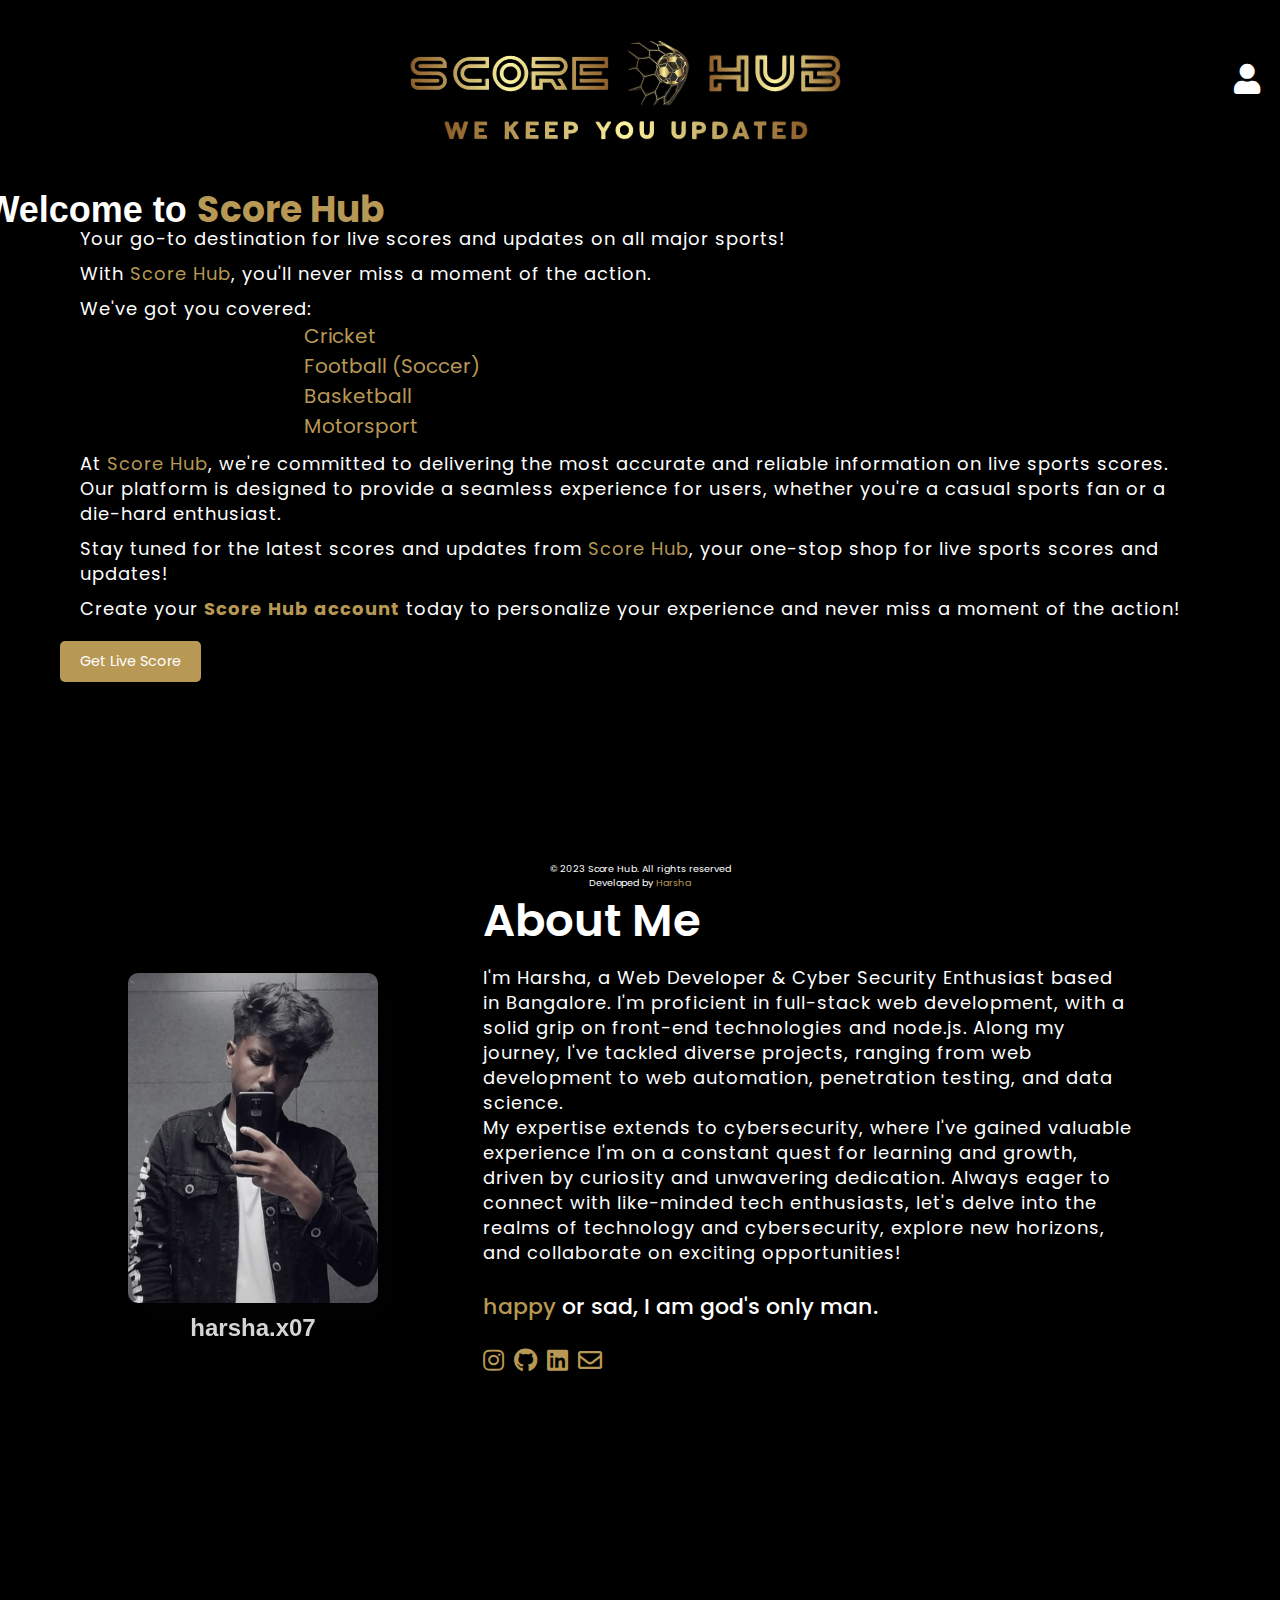
<file: index.html>
<!DOCTYPE html>
<html>
<head>
	<title>Score Hub</title>
	<meta charset="UTF-8">
	<meta name="viewport" content="width=device-width, initial-scale=1.0">
	<link rel="stylesheet" type="text/css" href="css/index.css">
	<link rel="stylesheet" href="css/aboutme.css">
	<link rel="stylesheet" href="https://cdnjs.cloudflare.com/ajax/libs/font-awesome/5.15.3/css/all.min.css" />
</head>
<body>
	<div class="border"></div>
	<header>
		<nav>
			<a href="index.html" class="logo"><img src="img/final.png" alt="Logo"></a>
			<div class="profile">
				<a href="html/login.html">
					<i id="human" class="fas fa-user"></i>
				</a>
			</div>
		</nav>
	</header>
	<main>
		<section class="intro">
			<div class="cont">
				<br>
				<h1>Welcome to <span class="accent-color">Score Hub</span></h1>
				<p>Your go-to destination for live scores and updates on all major sports!</p>
				<p>With <span class="accent-color">Score Hub</span>, you'll never miss a moment of the action.</p>
				<p>We've got you covered:</p>
				<ul>
					<li>Cricket</li>
					<li>Football (Soccer)</li>
					<li>Basketball</li>
					<li>Motorsport</li>
				</ul>
				<p>At <span class="accent-color">Score Hub</span>, we're committed to delivering the most accurate and reliable information on live sports scores. Our platform is designed to provide a seamless experience for users, whether you're a casual sports fan or a die-hard enthusiast.</p>
				<p>Stay tuned for the latest scores and updates from <span class="accent-color">Score Hub</span>, your one-stop shop for live sports scores and updates!</p>
				<p>Create your <a href="html/login.html"> <span class="accent-color" style="font-weight: bold;">Score Hub account</span></a> today to personalize your experience and never miss a moment of the action!</p>
			</div>
		<button id="getStarted">Get Live Score</button>
		<!-- <button id="getStarted" style="float: right; margin-left: 10px;">Create Account</button> -->
			<section class="about-us">
				<div class="about">
					<div class="ph">
						<a href="https://in.linkedin.com/in/harshax07" class="photo">
							<div class="image-container">
							  <img src="img/harsha.jpg" alt="Harsha" />
							  <h1>harsha.x07</h1> 
							</div>
							<div class="glow-wrap">
							  <i class="glow"></i>
							</div>
						  </a>
					</div>
				  <div class="text">
					<h2>About Me</h2>
					<p>
						I'm Harsha, a Web Developer & Cyber Security Enthusiast based in Bangalore. I'm proficient in full-stack web development, with a solid grip on front-end technologies and node.js. Along my journey, I've tackled diverse projects, ranging from web development to web automation, penetration testing, and data science. 
					</p>
					<p>My expertise extends to cybersecurity, where I've gained valuable experience I'm on a constant quest for learning and growth, driven by curiosity and unwavering dedication. Always eager to connect with like-minded tech enthusiasts, let's delve into the realms of technology and cybersecurity, explore new horizons, and collaborate on exciting opportunities!</p>
					<br>
					<h5><span>happy </span> or sad, I am god's only man.</h5>
					<div class="social-media">
						<a href="https://www.instagram.com/harsha.x07/" target="_blank">
						  <i class="fab fa-instagram"></i>
						</a>
						<a href="https://github.com/harshax07" target="_blank">
						  <i class="fab fa-github"></i>
						</a>
						<a href="https://in.linkedin.com/in/harshax07" target="_blank">
						  <i class="fab fa-linkedin"></i>
						</a>
						<a href="mailto:harshabasavaraju007@gmail.com">
						  <i class="far fa-envelope"></i>
						</a>
					</div>
				  </div>
				</div>
			</section>
		
		
		</section>
	</main>
	<br>
	<footer>
		<p>&copy; 2023 Score Hub. All rights reserved</p>
		<p>Developed by <a href="https://in.linkedin.com/in/harshax07"><span class="accent-color">Harsha</span></a></p>
	</footer>
	<script>
		const getStartedButton = document.getElementById('getStarted');
		getStartedButton.addEventListener("click", () => {
			window.location.href = "html/option.html";
		});
	</script>
</body>
</html>
</file>
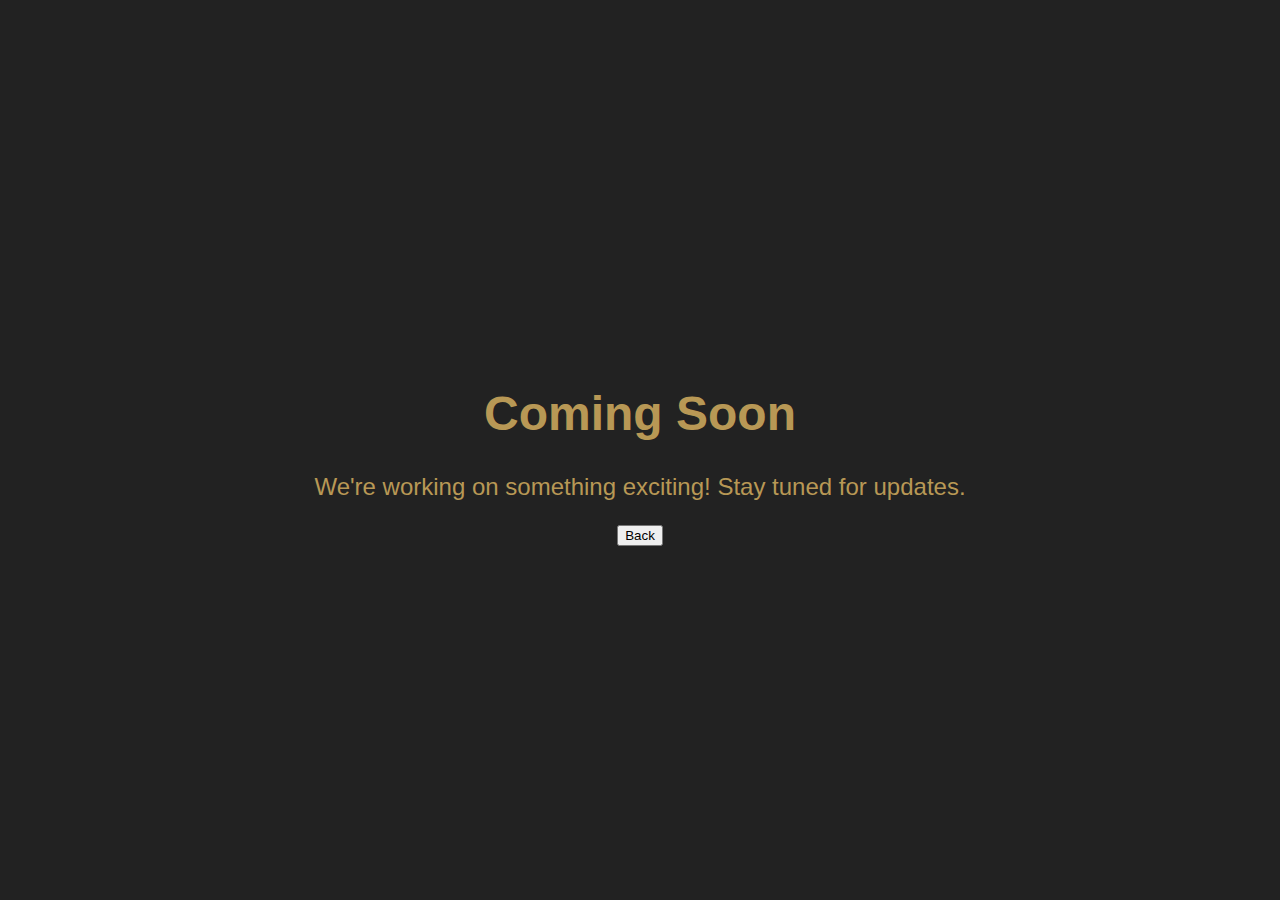
<file: html/comingSoon.html>
<!DOCTYPE html>
<html>
<head>
    <title>ScoreHub</title>
    <link rel="stylesheet" type="text/css" href="../css/comingSoon.css">
</head>
<body>
    <div class="coming-soon-container">
        <h1>Coming Soon</h1>
        <p>We're working on something exciting! Stay tuned for updates.</p>
        <button onclick="window.location.href = 'option.html'"">Back</button>
    </div>
</body>
</html>
</file>
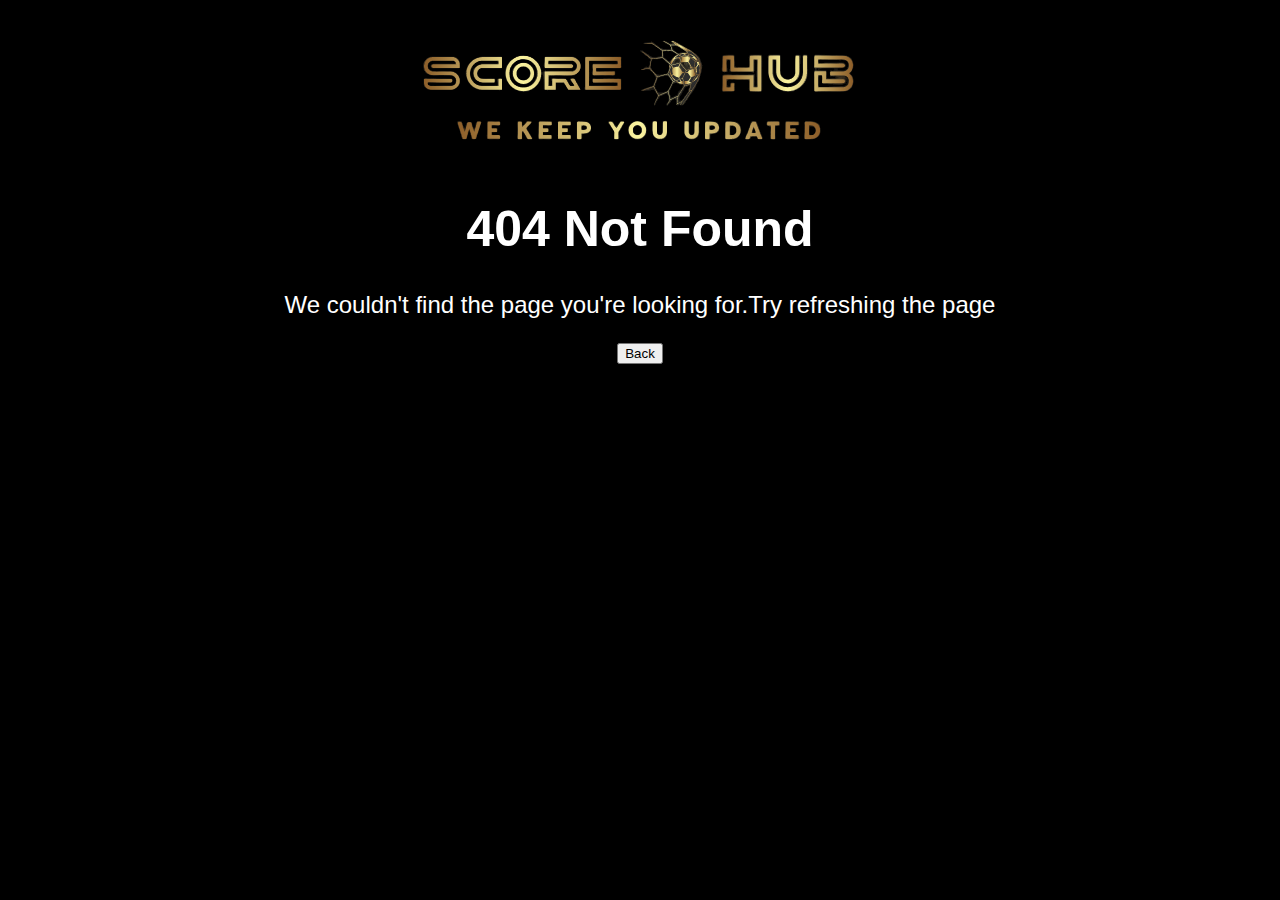
<file: html/cricket.html>
<!DOCTYPE html>
<html>
<head>
	<title>ScoreHub</title>
	<meta charset="UTF-8">
	<meta name="viewport" content="width=device-width, initial-scale=1.0">
	<link rel="stylesheet" type="text/css" href="../css/cricket.css">
    <link rel="stylesheet" href="https://cdnjs.cloudflare.com/ajax/libs/font-awesome/5.15.3/css/all.min.css" />
	<link href="https://fonts.googleapis.com/css2?family=Chakra+Petch:wght@700&family=Staatliches&display=swap" rel="stylesheet">
	<link href="https://fonts.googleapis.com/css2?family=Kanit:ital,wght@1,500&display=swap" rel="stylesheet">
	<link href="https://fonts.googleapis.com/css2?family=Rajdhani:wght@300&display=swap" rel="stylesheet">
	<link href="https://fonts.googleapis.com/css2?family=Castoro+Titling&display=swap" rel="stylesheet">
	<link href="https://fonts.googleapis.com/css2?family=Chakra+Petch:ital,wght@0,700;1,700&family=Rubik+Mono+One&family=Staatliches&display=swap" rel="stylesheet">
	<link rel="preconnect" href="https://fonts.googleapis.com">
	<link rel="preconnect" href="https://fonts.gstatic.com" crossorigin>
	<link href="https://fonts.googleapis.com/css2?family=Staatliches&display=swap" rel="stylesheet">
</head>
<body>
	<header>
        <nav>
             <a href="../index.html" class="logo"><img src="../img/final.png" alt="Logo"></a>
             <p style="font-size: 12px;">Register for a <a href="login.html"> <span class="accent-color" style="font-weight: bold;">Score Hub account</span></a></p>
        </nav>
	</header>
    <div class="slider-controls">
        <button class="slider-control slider-control--left" id="buttonLeft" style="font-weight: bold;"><span>&#171;</span> Prior</button>
        
        <button class="slider-control slider-control--right" id="buttonRight" style="font-weight: bold;">Next <span>&#187;</span></button>
    </div>
	<main>
		<div class="slider-container">
            <div class="slider-wrapper">

			<!-- Box0 -->
			  <div class="slider-slide">
				<div class="box">
                    <div id="teamLogo_box0" class="teamImageDiv" >
                        <img src=""class="teamImage" id="teamOne_ImageB0">
                        <span>V/S</span>
                        <img src=""class="teamImage" id="teamTwo_ImageB0">
                    </div>
					<span class="matchStatus" id="matchStatus0">  </span>

                    <!--  UPCOMING 00 -->
                    <div id="upcomigMatchInfo0" class="UpcomingTitle" style="display: none;">
                        <p  id="UpcomingTitle0" > </p>
                        <span style="animation: blink01 3s infinite;">
                            <p  class="UpcomingUpdate" id="UpcomingUpdate0">  </p>
                        </span>
                    </div>

                    <!-- LIVE 00 -->
                    <div id="liveMatchInfo0" style="display: none;" class="liveMatchInfo">
                        <div class="card-header">
                            <p class="team-left" id="title0"> </p>
                            <p class="update" id="update0"> </p>
                        </div>                        

                        <div class="card-body">
                            <div class="battingTeam">
                                <span class="battingName" id="battingTeam0"> </span> 
                                <span class="currentScore" id="currentScore0">  </span>
                            </div>

                            <div class="lastRun" id="lastRun0"  style="display: inline-block; margin-bottom: 5px;"> </div>

                            <div class="runContainer">
                                <span class="overRun" id="overRun0">  </span>
                                <div class="RR" id="RR"> 
                                    <span style="color: #B89855;"> Current Run Rate:</span>
                                    <span class="CRR"  id="crr0"> </span>
                                </div>
                            </div>

                            <hr class="outBorder">
                            <div class="liveInfo">
                                <div class="batting-stats" id="batting-stats">
                                    <img src="../img/bat01.png" >
                                    <table>
                                        <thead>
                                        <tr>
                                            <th>Batter</th>
                                            <th>Runs</th>
                                            <th>Balls Faced</th>
                                            <th>4s</th>
                                            <th>6s</th>
                                            <th>Strike Rate</th>
                                        </tr>
                                        </thead>
                                        <tbody>
                                        <tr>
                                            <td id="p10">__</td>
                                            <td id="p1Run0">__</td>
                                            <td id="p1Ball0">__</td>
                                            <td id="p14s0">__</td>
                                            <td id="p16s0">__</td>
                                            <td id="p1strikeRate0">__</td>
                                        </tr>
                                        <tr>
                                            <td id="p20">__</td>
                                            <td id="p2Run0">__</td>
                                            <td id="p2Ball0">__</td>
                                            <td id="p24s0">__</td>
                                            <td id="p26s0">__</td>
                                            <td id="p2strikeRate0">__</td>
                                        </tr>
                                        </tbody>
                                    </table>
                                </div>

                                <div class="bowling-stats" id="bowling-stats">
                                    <img src="../img/ball.png">
                                    <table>
                                        <thead>
                                        <tr>
                                            <th>Bowler</th>
                                            <th>Overs</th>
                                            <th>Runs</th>
                                            <th>Wickets</th>
                                            <th>Maidens</th>
                                            
                                        </tr>
                                        </thead>
                                        <tbody>
                                        <tr>
                                            <td id="bp10">__</td>
                                            <td id="bp1o0">__</td>
                                            <td id="bp1r0">__</td>
                                            <td id="bp1w0">__</td>
                                            <td id="bp1m0">__</td>
                                        </tr>
                                        <tr>
                                            <td id="bp20">__</td>
                                            <td id="bp2o0">__</td>
                                            <td id="bp2r0">__</td>
                                            <td id="bp2w0">__</td>
                                            <td id="bp2m0">__</td>
                                        </tr>
                                        </tbody>
                                    </table>
                                </div>
                            </div>

                            <div class="info-box" id="info-box">
                                <p class="gColor_M">Partnership : <span id="partnership0" class="wColor">   </span></p>
                                <p  class="gColor_W">Last Wicket : <span id="lastWicket0" class="wColor">   </span></p>
                            </div>

                                <div class="commentary-box">
                                    <p> <img src="../img/com.png" height="2%"width ="2%"> <span id="commentary-text0">   </span> </p>
                                </div>
                        </div>
                    </div>

                    <!-- OVER MATCH 00 -->
                    <div id="overMatchInfo0" style="display: none;">
                        <p class="OMTitle" id="OMTitle30" > </p>
                        <div class="team-12">
                            <p  id="team-one0"> </p> 
                            <p  id="team-two0"> </p>
                        </div>
                        <span style="animation: blink01 3s infinite;">
                            <p class="OMUpdate" id="OMUpdate30"> </p>
                        </span>
                    </div>
				</div>
			  </div>

			<!-- Box1-->
			  <div class="slider-slide">
				<div class="box"> 
                    <h3 class="animate" id="loading-container">Loading...</h3>
                    <div id="teamLogo_box1" class="teamImageDiv" >
                        <img src=""class="teamImage" id="teamOne_ImageB1">
                        <span>V/S</span>
                        <img src=""class="teamImage" id="teamTwo_ImageB1">
                    </div>
					<span class="matchStatus" id="matchStatus1">  </span>
                    <!--  UPCOMING 01-->
                    <div id="upcomigMatchInfo1" class="UpcomingTitle" style="display: none;">
                        <p id="UpcomingTitle1" > </p>
                        <span style="animation: blink01 3s infinite;">
                            <p id="UpcomingUpdate1" class="UpcomingUpdate">  </p>
                        </span>
                    </div>

                    <!-- LIVE 01 -->
					<div id="liveMatchInfo1" style="display: none;" class="liveMatchInfo">
                        <div class="card-header">
                            <p class="team-left" id="title1"> </p>
                            <p class="update" id="update1"> </p>
                        </div> 

                        <div class="card-body">
                            <div class="battingTeam">
								<span class="battingName" id="battingTeam1"> </span> 
								<span class="currentScore" id="currentScore1">  </span>
							</div>

                            <div class="lastRun" id="lastRun1"  style="display: inline-block; margin-bottom: 5px;"> </div>

                            <div class="runContainer">
                                <span id="overRun1" class="overRun">  </span>
                                <div id="RR" class="RR"> 
                                    <span style="color: #B89855;"> Current Run Rate:</span>
                                    <span id="crr1" class="CRR"> </span>
                                </div>
                            </div>

                            <hr class="outBorder">
                            <div  class="liveInfo">
                                <div class="batting-stats" id="batting-stats">
                                    <img src="../img/bat01.png" >
                                    <table>
                                        <thead>
                                        <tr>
                                            <th>Batter</th>
                                            <th>Runs</th>
                                            <th>Balls Faced</th>
                                            <th>4s</th>
                                            <th>6s</th>
                                            <th>Strike Rate</th>
                                        </tr>
                                        </thead>
                                        <tbody>
                                        <tr>
                                            <td id="p11">__</td>
                                            <td id="p1Run1">__</td>
                                            <td id="p1Ball1">__</td>
                                            <td id="p14s1">__</td>
                                            <td id="p16s1">__</td>
                                            <td id="p1strikeRate1">__</td>
                                        </tr>
                                        <tr>
                                            <td id="p21">__</td>
                                            <td id="p2Run1">__</td>
                                            <td id="p2Ball1">__</td>
                                            <td id="p24s1">__</td>
                                            <td id="p26s1">__</td>
                                            <td id="p2strikeRate1">__</td>
                                        </tr>
                                        </tbody>
                                    </table>
                                </div>

                                <div class="bowling-stats" id="bowling-stats">
                                    <img src="../img/ball.png">
                                    <table>
                                        <thead>
                                        <tr>
                                            <th>Bowler</th>
                                            <th>Overs</th>
                                            <th>Runs</th>
                                            <th>Wickets</th>
                                            <th>Maidens</th>
                                            
                                        </tr>
                                        </thead>
                                        <tbody>
                                        <tr>
                                            <td id="bp11">__</td>
                                            <td id="bp1o1">__</td>
                                            <td id="bp1r1">__</td>
                                            <td id="bp1w1">__</td>
                                            <td id="bp1m1">__</td>
                                        </tr>
                                        <tr>
                                            <td id="bp21">__</td>
                                            <td id="bp2o1">__</td>
                                            <td id="bp2r1">__</td>
                                            <td id="bp2w1">__</td>
                                            <td id="bp2m1">__</td>
                                        </tr>
                                        </tbody>
                                    </table>
                                </div>
                            </div>

                            <div class="info-box" id="info-box">
                                <p  class="gColor_M">Partnership : <span id="partnership1" class="wColor" >   </span></p>
								<p  class="gColor_W">Last Wicket : <span id="lastWicket1" class="wColor">   </span></p>
                            </div>

                            <div class="commentary-box">
                                <p> <img src="../img/com.png" height="2%"width ="2%"> <span id="commentary-text1">   </span> </p>
                            </div>
                        </div>
					</div>

                    <!-- OVER MATCH 01 -->
                    <div id="overMatchInfo1" style="display: none;">
                        <p id="OMTitle31" class="OMTitle"> </p>
                        <div class="team-12">
                            <p  id="team-one1"> </p> 
							<p  id="team-two1"> </p>
                        </div>
                        <span style="animation: blink01 3s infinite;">
                            <p id="OMUpdate31" class="OMUpdate" > </p>
                        </span>
                    </div>
				</div>
			  </div>
			 

			<!-- Box2 -->
			  <div class="slider-slide">
				<div class="box">
                    <div id="teamLogo_box2" class="teamImageDiv" >
                        <img src=""class="teamImage" id="teamOne_ImageB2">
                        <span>V/S</span>
                        <img src=""class="teamImage" id="teamTwo_ImageB2">
                    </div>
					<span class="matchStatus" id="matchStatus2" >  </span>
                    <!--  UPCOMING 02 -->
                    <div id="upcomigMatchInfo2" class="UpcomingTitle" style="display: none;">
                        <p id="UpcomingTitle2"> </p>
                        <span style="animation: blink01 3s infinite;">
                            <p id="UpcomingUpdate2" class="UpcomingUpdate">  </p>
                        </span>
                    </div>

                    <!-- LIVE  02-->
                    <div id="liveMatchInfo2" style="display: none;" class="liveMatchInfo">
                        <div class="card-header">
                            <p class="team-left" id="title2">  </p>
                            <p class="update" id="update2">  </p>
                        </div>
                        <div class="card-body">
                            <div class="battingTeam">
                                <span class="battingName" id="battingTeam2"> </span> 
                                <span class="currentScore" id="currentScore2">  </span>
                            </div>

                            <div class="lastRun" id="lastRun2"  style="display: inline-block; margin-bottom: 5px;"> </div>

                            <div class="runContainer">
                                <span id="overRun2" class="overRun">  </span>
                                <div id="RR" class="RR"> 
                                    <span style="color: #B89855;"> Current Run Rate:</span>
                                    <span id="crr2" class="CRR"> </span>
                                </div>
        
                            </div>

                            <hr class="outBorder" >
                            <div class="liveInfo">
                                <div class="batting-stats" id="batting-stats">
                                    <img src="../img/bat01.png" >
                                    <table>
                                        <thead>
                                        <tr>
                                            <th>Batter</th>
                                            <th>Runs</th>
                                            <th>Balls Faced</th>
                                            <th>4s</th>
                                            <th>6s</th>
                                            <th>Strike Rate</th>
                                        </tr>
                                        </thead>
                                        <tbody>
                                        <tr>
                                            <td id="p12">__</td>
                                            <td id="p1Run2">__</td>
                                            <td id="p1Ball2">__</td>
                                            <td id="p14s2">__</td>
                                            <td id="p16s2">__</td>
                                            <td id="p1strikeRate2">__</td>
                                        </tr>
                                        <tr>
                                            <td id="p22">__</td>
                                            <td id="p2Run2">__</td>
                                            <td id="p2Ball2">__</td>
                                            <td id="p24s2">__</td>
                                            <td id="p26s2">__</td>
                                            <td id="p2strikeRate2">__</td>
                                        </tr>
                                        </tbody>
                                    </table>
                                </div>

                                <div class="bowling-stats" id="bowling-stats">
                                    <img src="../img/ball.png">
                                    <table>
                                        <thead>
                                        <tr>
                                            <th>Bowler</th>
                                            <th>Overs</th>
                                            <th>Runs</th>
                                            <th>Wickets</th>
                                            <th>Maidens</th>
                                            
                                        </tr>
                                        </thead>
                                        <tbody>
                                        <tr>
                                            <td id="bp12">__</td>
                                            <td id="bp1o2">__</td>
                                            <td id="bp1r2">__</td>
                                            <td id="bp1w2">__</td>
                                            <td id="bp1m2">__</td>
                                        </tr>
                                        <tr>
                                            <td id="bp22">__</td>
                                            <td id="bp2o2">__</td>
                                            <td id="bp2r2">__</td>
                                            <td id="bp2w2">__</td>
                                            <td id="bp2m2">__</td>
                                        </tr>
                                        </tbody>
                                    </table>
                                </div>
                            </div>

                            <div class="info-box" id="info-box">
                                <p  class="gColor_M">Partnership : <span id="partnership2" class="wColor">   </span></p>
                                <p  class="gColor_W">Last Wicket : <span id="lastWicket2" class="wColor">   </span></p>
                            </div>

                            <div class="commentary-box">
                                <p> <img src="../img/com.png" height="2%"width ="2%"> <span id="commentary-text2">   </span> </p>
                            </div>
                        </div>
                    </div>


                    <!-- OVER MATCH 02 -->
                    <div id="overMatchInfo2" style="display: none;">
                        <p id="OMTitle32" class="OMTitle"> </p>
                        <div class="team-12">
                            <p  id="team-one2"> </p> 
                            <p  id="team-two2"> </p>
                        </div>
                        <span style="animation: blink01 3s infinite;">
                            <p id="OMUpdate32" class="OMUpdate" > </p>
                        </span>
                    </div>
				</div>
			  </div>

			<!-- Box3 -->
			  <div class="slider-slide">
				<div class="box">
                    <div id="teamLogo_box3" class="teamImageDiv" >
                        <img src=""class="teamImage" id="teamOne_ImageB3">
                        <span>V/S</span>
                        <img src=""class="teamImage" id="teamTwo_ImageB3">
                    </div>
					<span class="matchStatus" id="matchStatus3" >  </span>
					<!--  UPCOMING 03 -->
                    <div id="upcomigMatchInfo3" class="UpcomingTitle" style="display: none;">
                        <p id="UpcomingTitle3" > </p>
                        <span style="animation: blink01 3s infinite;">
                            <p id="UpcomingUpdate3" class="UpcomingUpdate">  </p>
                        </span>
                    </div>
            
                    <!-- LIVE 03 -->
                    <div id="liveMatchInfo3" style="display: none;" class="liveMatchInfo">
                        <div class="card-header">
                            <p class="team-left" id="title3">  </p>
                            <p class="update" id="update3">  </p>
                        </div>
            
                        <div class="card-body">
                            <div class="battingTeam">
                                <span class="battingName" id="battingTeam3"> </span> 
                                <span class="currentScore" id="currentScore3">  </span>
                            </div>
            
                            <div class="lastRun" id="lastRun3"  style="display: inline-block; margin-bottom: 5px;"> </div>
            
                            <div class="runContainer">
                                <span id="overRun3" class="overRun">  </span>
                                <div id="RR" class="RR"> 
                                    <span style="color: #B89855;"> Current Run Rate:</span>
                                    <span id="crr3" class="CRR"> </span>
                                </div>
                            </div>
            
                            <hr class="outBorder">
                            <div  class="liveInfo">
                                <div class="batting-stats" id="batting-stats">
                                    <img src="../img/bat01.png" >
                                    <table>
                                        <thead>
                                        <tr>
                                            <th>Batter</th>
                                            <th>Runs</th>
                                            <th>Balls Faced</th>
                                            <th>4s</th>
                                            <th>6s</th>
                                            <th>Strike Rate</th>
                                        </tr>
                                        </thead>
                                        <tbody>
                                        <tr>
                                            <td id="p13">__</td>
                                            <td id="p1Run3">__</td>
                                            <td id="p1Ball3">__</td>
                                            <td id="p14s3">__</td>
                                            <td id="p16s3">__</td>
                                            <td id="p1strikeRate3">__</td>
                                        </tr>
                                        <tr>
                                            <td id="p23">__</td>
                                            <td id="p2Run3">__</td>
                                            <td id="p2Ball3">__</td>
                                            <td id="p24s3">__</td>
                                            <td id="p26s3">__</td>
                                            <td id="p2strikeRate3">__</td>
                                        </tr>
                                        </tbody>
                                    </table>
                                </div>
            
                                <div class="bowling-stats" id="bowling-stats">
                                    <img src="../img/ball.png">
                                    <table>
                                        <thead>
                                        <tr>
                                            <th>Bowler</th>
                                            <th>Overs</th>
                                            <th>Runs</th>
                                            <th>Wickets</th>
                                            <th>Maidens</th>
                                            
                                        </tr>
                                        </thead>
                                        <tbody>
                                        <tr>
                                            <td id="bp13">__</td>
                                            <td id="bp1o3">__</td>
                                            <td id="bp1r3">__</td>
                                            <td id="bp1w3">__</td>
                                            <td id="bp1m3">__</td>
                                        </tr>
                                        <tr>
                                            <td id="bp23">__</td>
                                            <td id="bp2o3">__</td>
                                            <td id="bp2r3">__</td>
                                            <td id="bp2w3">__</td>
                                            <td id="bp2m3">__</td>
                                        </tr>
                                        </tbody>
                                    </table>
                                </div>
                            </div>
            
                            <div class="info-box" id="info-box">
                                <p class="gColor_M">Partnership : <span id="partnership3" class="wColor">   </span></p>
                                <p class="gColor_W">Last Wicket : <span id="lastWicket3" class="wColor">   </span></p>
                            </div>
            
                            <div class="commentary-box">
                                <p> <img src="../img/com.png" height="2%"width ="2%"> <span id="commentary-text3">   </span> </p>
                            </div>
                        </div>
                    </div>
            
            
                    <!-- OVER MATCH 03-->
                    <div id="overMatchInfo3" style="display: none;">
                        <p class="OMTitle" id="OMTitle33"> </p>
                        <div class="team-12">
                            <p  id="team-one3"> </p> 
                            <p  id="team-two3"> </p>
                        </div>
                        <span style="animation: blink01 3s infinite;">
                            <p id="OMUpdate33" class="OMUpdate" > </p>
                        </span>
                    </div>
			    </div>
			  </div>

            </div>
            <p id="errorMessage" style="display: none; text-align: center;"> </p>
			<br><br>
		</div>
	</main>
	<footer>
		<p style="color: #B89855;">&copy; 2023 Score Hub. All rights reserved</p>
		<p>Developed by <a href="https://in.linkedin.com/in/harshax07"> <span style="color: #B89855;">Harsha</span></a></p>
	</footer>
  <script src="../js/cricket.js"></script>
</body>
</html>
</file>
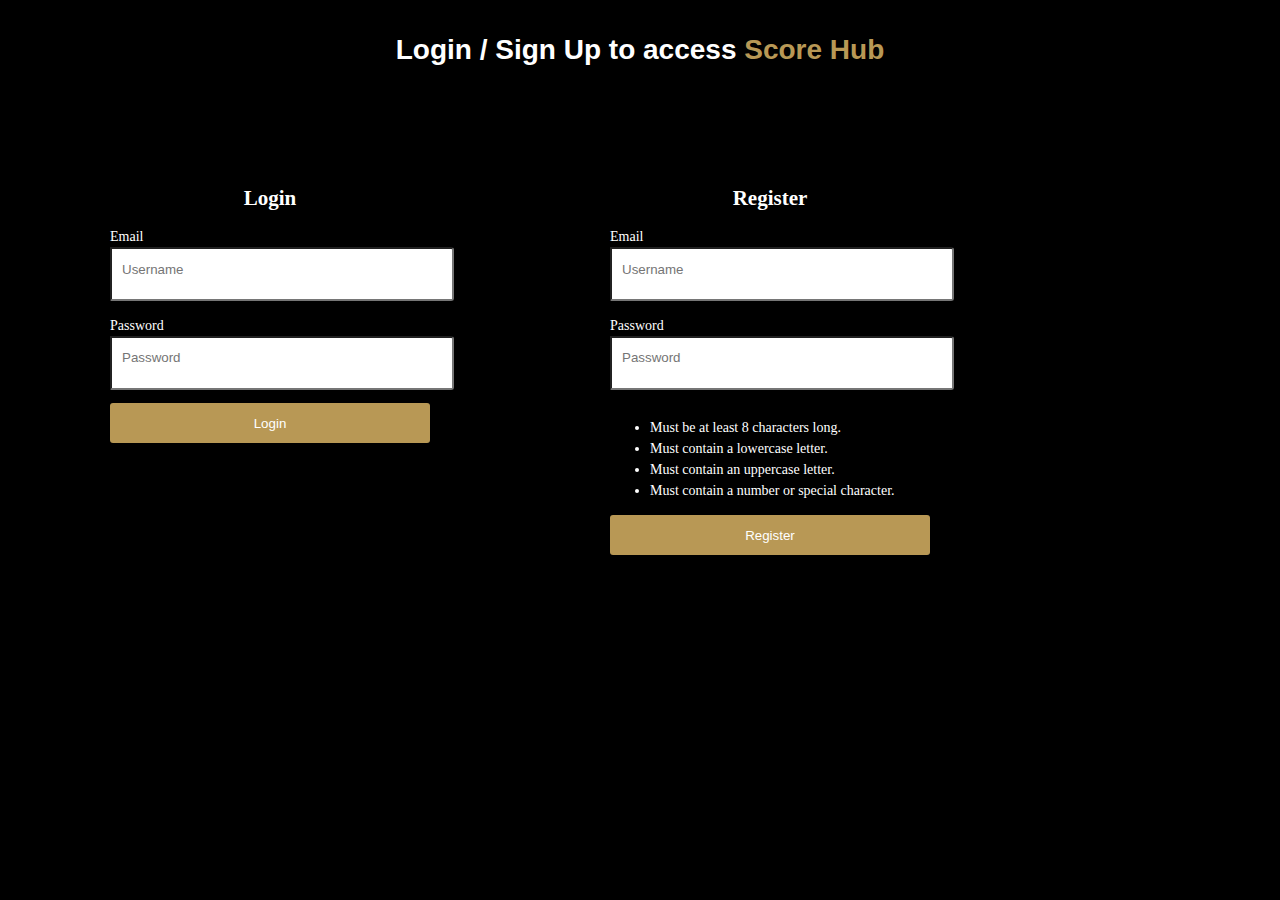
<file: html/login.html>
<!DOCTYPE html>
<html lang="en">
<head>
    <meta charset="UTF-8">
    <meta http-equiv="X-UA-Compatible" content="IE=edge">
    <meta name="viewport" content="width=device-width, initial-scale=1.0">
    <link rel="stylesheet" href="https://cdnjs.cloudflare.com/ajax/libs/font-awesome/5.15.3/css/all.min.css" />
    <link rel="stylesheet" href="../css/login.css">
    <title>ScoreHub</title>
</head>
<body>
    <header>
        <nav>
            <h1>Login / Sign Up to access <span style="color: #B89855;">Score Hub</span></h1>
            <!-- <center> <button id="authButton" style="display: none;">Get Score</button></center> -->
        </nav>
    </header>
    <main>
        <div class="login-container">
            <div class="login">
              <h2><center>Login</center></h2>
              <form>
                <label for="userName">Email</label>
                    <input type="email" id="userName" placeholder="Username" required>
                    <label for="userPw">Password</label>
                    <input type="password" id= "userPw" placeholder="Password" required>
                    <div id="login-message"></div>
                    <input id= "login_btn" type="submit" value="Login">
              </form>
            </div>
            
            <div class="login">
                <h2> <center>Register </center> </h2>
                <form>
                  <label for="name">Email</label>
                      <input type="email" id="name" placeholder="Username" required
                      <label for="pw">Password</label>
                      <input type="password"
                             id= "pw"
                             placeholder="Password" required>
                      <ul class="helper-text">
                          <li class="length" id="long">Must be at least 8 characters long.</li>
                          <li class="lowercase" id="alphL">Must contain a lowercase letter.</li>
                          <li class="uppercase" id="alphU">Must contain an uppercase letter.</li>
                          <li class="special" id="number">Must contain a number or special character.</li>
                      </ul>
                      <input id="rgstr_btn" type="submit" value="Register">
                </form>
              </div>
              
          </div>
    </main>
    <script src="../js/login.js"></script>
</body>
</html>
</file>
<file: css/index.css>
body {
        margin: 0;
        padding: 0;
        background-color: #000;
        color: #fff;
    }

    header {
        background-color: #000;
        padding: 20px;
        text-align: center;
    }

    nav {
        display: flex;
        justify-content: space-between;
        align-items: center;
    }


    


    .cont {
        text-align: left;
        font-family: Arial, sans-serif;
        background-color: #000000;
        padding: 20px;
        
    }
    
    .cont h1 {
        font-size: 36px;
        color: #ffffff;
        margin-left: 5px;

    }
    
    .cont .accent-color {
        color: #B89855;
    }
    
    .cont p {
        color: #ffffff;
        margin-top: 10px;
        font-size: 18px;
        line-height: 25px;
        letter-spacing: 1px;
    }
    
    .cont ul {
        list-style: none;
        padding: 0;
    }
    
    .cont ul li {
        font-size: 20px;
        color: #B89855;
        margin-left: 20%;
        
    }
    
    

    .logo {
        display: flex;
        justify-content: center;
        align-items: center;
        max-width: 500px;
        margin: 0 auto;
        padding-top: 20px;
    }
    

    .logo img {
        max-width: 100%;
        height: auto;
    }

    .profile i {
        font-size: 30px;
        color: #fff;
    }

    .accent-color {
        color: #B89855;
    }

    main {
        margin: 2rem auto;
        max-width: 1200px;
        padding: 0 20px;
       
    }


    h1 {
        font-size: 2rem;
        margin-bottom: 20px;
    }

    ul {
        list-style-type: none;
    }

    button {
        background-color: #B89855;
        border: none;
        border-radius: 5px;
        color: #fff;
        cursor: pointer;
        font-size: 0.9rem;
        padding: 10px 20px;
    }


    a {
        color: #fff;
        text-decoration: none;
    }


    footer {
        background-color: #000000;
        padding: 10px;
        text-align: center;
        left: 0;
        bottom: 0;
        width: 100%;
        position: fixed;
    }

    footer p {
        font-size: 0.6rem;
        margin: 0;
    }

    @media (max-width: 768px) {
        header {
            padding: 10px;
        }
        

        .profile i {
            font-size: 24px;
        }

        h1 {
            font-size: 0.6rem;
        }

        button {
            font-size: 0.9rem;
        }
        p {
            font-size: 0.9rem;
        }
    
        li {
            font-size: 0.8rem;
        }
    
    }

    @media (max-width: 480px) {
        header {
            padding: 5px;
        }

        .logo img {
            max-width: 50%;
        }
        .logo {
            max-width: 480px; 
        }

        .profile i {
            margin-top: 200px;
            font-size: 20px;
        }

        h1 {
            font-size: 0.6rem; 
        }

        .cont h1{
            margin-left: 25px;
            font-size: 0.8rem;
        }

        .cont p{
             font-size: 0.5rem;
             line-height: 13px;
             letter-spacing: 1px;
        }

        .cont ul li {
            font-size: 0.5rem;
            color: #B89855;
            margin-left: 25%;
            
        }

        button {
            font-size: 0.4rem;
        }
        p {
            font-size: 0.7rem;
        }
        li {
            font-size: 0.8rem;
        }
        .profile{
            display: none;
        }
    }
</file>
<file: css/aboutme.css>
@import url('https://fonts.googleapis.com/css2?family=Poppins:wght@200;300;400;500&display=swap');
* {
  margin: 0;
  padding: 0;
  box-sizing: border-box;
  font-family: 'Poppins', sans-serif;
}

body {
  background: rgb(0, 0, 0);
}

.about-us {
  display: flex;
  flex-direction: column;
  align-items: center;
  justify-content: center;
  height: 100vh;
  background: #000000;
}

.about {
  width: 1130px;
  max-width: 85%;
  display: flex;
  align-items: center;
  justify-content: space-between;
}

.text {
  width: 650px;
  color: white;
}

.pic {
  width: 302px;
}

.text h2{
  font-size: 45px;
  font-weight: 600;
  margin-bottom: 10px;

}
.text h5{
  font-size: 22px;
  font-weight: 500;
  margin-bottom: 20px;
}
span{
  color:#B89855;
}
.text p{
  font-size: 18px;
  line-height: 25px;
  letter-spacing: 1px;
}
.data{
  margin-top: 30px;
}
.hire{
  font-size: 18px;
  background: #4070f4;
  color: #fff;
  text-decoration: none;
  border: none;
  padding: 8px 25px;
  border-radius: 6px;
  transition: 0.5s;
}
.hire:hover{
  background: #000;
  border: 1px solid #4070f4;
}


body{
    background: rgb(0, 0, 0)
  }
  
  a{
    color: #111
  }
  
  .photo {
    position: absolute;
    top: 107%;
    left: 10%; 
    display: block;

}


.photo img {
    width: 200px;
    height: 280px;
    object-fit: cover;
    filter: grayscale(40%) contrast(95%);
    box-shadow: 10px 15px 25px 0 rgba(0, 0, 0, .2);
    display: block;
    transition: all .5s cubic-bezier(0.645, 0.045, 0.355, 1);
    margin-top: 10px; 
    border-radius: 25px;
}


  
  .photo:hover img{
    box-shadow: 1px 1px 10px 0 rgba(0,0,0,.1);
  }
  
  .photo .glow-wrap{
    overflow: hidden;
    position: absolute;
    width: 100%;
    height: 100%;
    top: 0;
    margin-top: -10px;
  }
  
  .photo .glow{
    display: block;
    position:absolute;
    width: 40%;
    height: 200%;
    background: rgba(255,255,255,.2);
    top: 0;
    filter: blur(5px);
    transform: rotate(45deg) translate(-450%, 0);
    transition: all .5s cubic-bezier(0.645, 0.045, 0.355, 1);
  }
  
  .photo:hover .glow{
    transform: rotate(45deg) translate(450%, 0);
    transition: all 1s cubic-bezier(0.645, 0.045, 0.355, 1);
  }
  
  .photo:hover img,
  .photo:hover .glow-wrap{
    margin-top: 0;
  }
  
  h1{
    position: absolute;
    z-index: 1;
    transform: translate(-25%, -65%);
    font-family: 'Montserrat', sans-serif;
    margin: 0;
    line-height: 1.2;
    color: rgb(214, 212, 212);
    font-size: 1.5rem;
  }
  
  
 
  
  #author{
    font-family: Helvetica, Arial;
    text-transform: uppercase;
    font-size: 14px;
    text-decoration: none;
    position: fixed;
    bottom: 25px;
    left: 50%;
    transform: translateX(-50%);
    color: #888;
  }
  
  #author:hover{
    color: #111;
  }


header {
    background-color: #000000;
    padding-bottom: 5px;
    text-align: center;
}

button


.photo {
    text-align: center;
    display: block;
  }
  
  .image-container {
    position: relative;
    display: inline-block;
  }
  
  .image-container img {
    width: 250px;
    height: 330px;
    object-fit: cover;
    filter: grayscale(40%) contrast(95%);
    box-shadow: 10px 15px 25px 0 rgba(0, 0, 0, .2);
    display: block;
    transition: all 0.5s cubic-bezier(0.645, 0.045, 0.355, 1);
    border-radius: 10px;
  }
  
  .image-container h1 {
    position: absolute;
    bottom: -40px; 
    left: 50%;
    transform: translateX(-50%);
    font-family: 'Montserrat', sans-serif;
    margin: 0;
    line-height: 1.2;
    color: rgb(214, 212, 212);
    font-size: 1.5rem;
  }
  
  
  .social-media {
    display: flex;
    gap: 10px;
  }
  
  .social-media a {
    text-decoration: none;
    color: #B89855;
    font-size: 24px;
    transition: transform 0.2s ease-in-out;
  }
  
  .social-media a:hover {
    transform: scale(1.2);
  }
  

footer {
    background-color: #000000;
    padding: 10px;
    text-align: center;
    left: 0;
    bottom: 0;
    width: 100%;
	position: fixed;
}

footer p {
    font-size: 0.6rem;
    margin: 0;
}



@media (max-width: 480px) {
    .logo img {
        max-width: 80%;
    }
    .logo {
        max-width: 480px; 
    }

    .photo img {
        width: 100px;
        height: 100px;
    }

    h1 {
        font-size: 0.7rem;
    }

    .about h2 {
        font-size: 1.5rem; 
    }

    .about p {
        font-size: 1rem; 
    }

    .about h5 {
        font-size: 0.8rem; 
    }

    .about {
        display: flex;
    }

    .ph {
        flex: 1;
        padding: 20px; 
    }


    .text {
        flex: 2; 
        padding: 20px; 
    }


    .image-container h1 {
        font-size: 0.8rem;
    }

    .image-container {
        text-align: center;
    }


    .image-container img {
        width: 100px;
        height: 140px;
    }

    .text p {
        font-size: 0.5rem;
        line-height: 13px;
        letter-spacing: 1px;
    }

    .container {
        display: flex;
        justify-content: center;
        align-items: center;
        height: 100vh;
        text-align: center;
    }

    .ph {
        margin-right: 20px; 
    }

    .text {
        width: auto; 
        max-width: 100%; 
    }

    .text h2 {
        font-size: 0.7rem;
    }
    .text h5 {
        font-size: 9.4px;
    }

    .about-us {
        height: 100%;
        width: 100%;
        padding: 0;
        background: #000000;
    }

    .about {
        width: auto; 
        max-width: 100%; 
        margin: 0 auto;
        display: flex;
        align-items: center;
    }

    .photo {
      position: absolute;
      top: 80%; 
      left: 10%; 
      display: block;
  
  }

}
</file>
<file: css/comingSoon.css>
body {
    margin: 0;
    padding: 0;
    display: flex;
    align-items: center;
    justify-content: center;
    height: 100vh;
    background-color: #222; 
}

.coming-soon-container {
    text-align: center;
    color: #B89855; 
    font-family: Arial, sans-serif;
}

h1 {
    font-size: 3rem;
}

p {
    font-size: 1.5rem;
}


@keyframes blink {
    0% {
        opacity: 1;
    }
    50% {
        opacity: 0;
    }
    100% {
        opacity: 1;
    }
}

h1 {
    animation: blink 3s infinite;
}
</file>
<file: css/cricket.css>
@import url('https://fonts.googleapis.com/css2?family=Roboto+Slab:wght@900&display=swap');


body {
    font-family: Arial, sans-serif;
    margin: 0;
    padding: 0;
    background-color: rgb(0, 0, 0);
    color: #fff;
    font-family: 'Muli', sans-serif;
    -webkit-box-sizing: border-box;
    box-sizing: border-box;
    overflow-x: hidden;
   
}

.logo {
    display: flex;
    justify-content: center;
    align-items: center;
    max-width: 500px;
    margin: 0 auto;
    padding-top: 15px;
}

.logo img {
    max-width: 100%;
    height: auto;
}



.accent-color {
    color: #B89855;
}



@keyframes load {
    0%{
        opacity: 0.08;
		filter: blur(5px);
		letter-spacing: 3px;
        }
    100%{
  
        }
}

.animate {
	display:flex;
	justify-content: center;
	align-items: center;
	height:100%;
	margin: auto;
	animation: load 1.5s infinite 0s ease-in-out;
	animation-direction: alternate;
	text-shadow: 0 0 1px #B89855;
}

.animate h3{
    letter-spacing: 2px;
    height: 96vh;
	color: #B89855;
    font-family: 'Arial', sans-serif;;
}


header {
    background-color: #000000;
    padding-bottom: 5px;
    text-align: center;
}

nav ul {
    list-style-type: none;
    margin: 0;
    padding: 0;
}

nav li {
    display: inline-block;
    margin-right: 10px;
}

nav a {
    color: #fff;
    text-decoration: none;
}

h1 {
    font-size: 48px;
    margin-bottom: 10px;
    color: #fff;
}

button {
    background-color: #B89855;
    border: none;
    border-radius: 5px;
    color: #fff;
    cursor: pointer;
    font-size: 18px;
    padding: 10px 10px;
}

p {
    margin-bottom: 10px;
	font-size: 27px;
}

a {
    color: #fff;
    text-decoration: none;
}

footer {
    background-color: #000000;
    padding: 10px;
    text-align: center;
    left: 0;
    bottom: 0;
    width: 100%;
	position: fixed;
}

footer p {
    font-size: 0.6rem;
    margin: 0;
}

.box {
    border: 2px solid #cfac60;
    padding: 15px;
    box-shadow: 0 0 10px #daa520;
	align-items: center;
	text-align: center;
}


.slider-wrapper {
    display: flex;
    width: 400%;
    transition: transform 0.5s ease-in-out;
}

.slider-slide {
    flex: 1;
    width: 25%;
    padding: 1rem;
    box-sizing: border-box;
    opacity: 0;
    transition: opacity 0.5s ease-in-out;
}

.slider-slide.active {
    opacity: 1;
}

/* .slider-controls {
    position: relative;
    top: 0;
    left: 0;
    right: 0;
    display: flex;
    justify-content: center;
    font-size: 10px;
    align-items: center;
    margin-bottom: 0;
} */

.slider-controls {
    position: relative;
    top: 0;
    left: 0;
    right: 0;
    display: flex;
    justify-content: space-between; /* This will push the buttons to the edges */
    font-size: 10px;
    align-items: center;
    margin-bottom: 0;
    padding: 10px; 
}



.slider-container {
    position: relative;
    overflow: hidden;
    margin: 0 auto;
    margin-top: 5px;
}

.slider-control {
    align-items: center;
    background-color: #B89855;
    border: none;
    color: rgb(0, 0, 0);
    font-size: 1rem;
    padding: 0.25rem 0.5rem;
    margin: 0 0.5rem;
    cursor: pointer;
    outline: none;
    transition: background-color 0.2s ease-in-out;
    bottom: 0;
    left: 50%;
}

.slider-control:hover {
    background-color: rgb(142, 142, 142);
}

.fa-chevron-left,
.fa-chevron-right {
    font-size: inherit;
    transition: transform 0.2s ease-in-out;
}

.slider-control--left:hover .fa-chevron-left,
.slider-control--right:hover .fa-chevron-right {
    transform: translateX(-3px);
}


.team-left {
    font-size: 1rem;
    float: left;
    font-weight: bold;
    text-align: left;
    padding-right: 20px;
}

.update {
    font-weight: bold;
    text-align: right;
    padding-left: 20px;
    font-size: 0.8rem;
    float: right;
    animation: blink01 3s infinite;
}

.battingTeam {
    padding-top: 1%;
    font-family: 'Roboto Slab', serif;
    color: #ffffff;
}

.card-header {
    display: flex;
    align-items: center;
    justify-content: space-between;
    font-size: 1.5rem;
}

.batting-stats h2,
.bowling-stats h2 {
    margin-top: 0;
    font-size: 1rem;
}

table {
    border-collapse: collapse;
    width: 100%;
    margin: 0 auto;
}

th,
td {
    text-align: center;
    padding: 8px;
    border-bottom: 1px solid rgb(0, 0, 0);
}

th {
    background-color: #B89855;
    font-weight: bold;
}

.batting-stats,
.bowling-stats {
    width: 45%;
}

.bowling-stats {
    margin-left: 20px;
}

.team-left p {
    display: inline-block;
}

.lastRun {
    font-size: 70px;
    display: inline-block;
    margin-bottom: 15px;
}

.info-box {
    font-weight: bold;
    font-family: 'Rajdhani', sans-serif;
    
}
.info-box p{
    font-size: 0.7rem;
}

/* .commentary-box {
    padding: auto;
} */

.commentary-box {
    font-size: 0.4rem; /* Adjust the desired font size for the commentary box */
    text-align: center; /* Center align the text within the commentary box */
    padding: 10px; /* Add padding for spacing */
}

.commentary-box p{
    font-size: 0.8rem;
}

/* Animation styles */
@keyframes blink01 {
    0% {
        opacity: 1;
    }
    50% {
        opacity: 0;
    }
    100% {
        opacity: 1;
    }
}

.team-12 {
    display: flex;
    align-items: center;
    justify-content: space-between;
    font-weight: bold;
    font-size: 45px;
}


.battingTeam{
    font-size: 40px;
}



.outBorder{
    border: 1px solid  #B89855;margin-top: 20px;margin-bottom: 20px;
}




.liveInfo {
    font-size: 0.7rem; 
    width: 100%;
    margin: 0 auto;
    max-width: 100%;
    display: flex; justify-content: space-between;
}


.liveInfo table {
    font-size: 0.7rem;
    border-collapse: collapse;
    width: 100%;
}

.liveInfo td {
    font-size: 0.7rem; 
}

.liveInfo img {
    max-width: 50px; 
}


.liveInfo th, .liveInfo td {
    padding: 4px;
    align-items: center;
}


.teamImage {
	width: 50px; 
	border-radius: 50%;
    border: 4px solid #B89855 ; 
}

.teamImageDiv{
    margin-left: 1% ; display: none;

}


@media (max-width: 768px) {
    h1 {
        font-size: 36px;
    }

    .slider-slide {
        padding: 0.5rem;
    }

    .commentary-box img {
        height: 5%;
        width: 5%;
    }

    .teamImageDiv{
        margin-left: 3% ; display: none;
    
    }
}

@media (max-width: 480px) {

    .teamImageDiv{
        margin-left: 3% ; display: none;
    
    }

    .liveInfo {
        flex-direction: column;  
    }
    .batting-stats{
        margin-left: 7%;
    }
    .bowling-stats{
        margin-left: 6%;
    }

    .batting-stats img,
    .bowling-stats img {
        max-width: 50px;
        width: 30px;
        float: left; 
        display: none;
        
    }
    .bowling-stats table {
        margin-top: 200px; 
    }


    .batting-stats thead th {
        font-size: 14px;
    }

    .batting-stats table{
        font-size: 16px; 
        width: 150%; 
        margin: 0 auto; 
    }
    .bowling-stats table {
        font-size: 16px; 
        width: 100%; 
        margin: 0 auto; 
        margin-top: 20px;
    }
    

   
    .bowling-stats th {
        font-size: 14px;
    }

    .batting-stats tr,
    .bowling-stats tr {
        font-size: 100px; 
    }

    .batting-stats td,
    .bowling-stats td {
        font-size: 14px;
    }


    .batting-stats th {
        min-width: 36px; 
    }

	
	.logo img {
        max-width: 80%;
    }
	.logo {
        max-width: 480px; 
    }
	body {
        font-size: 14px;
    }

    h1 {
        font-size: 24px; 
    }

    button {
        font-size: 14px; 
        padding: 8px 8px; 
    }

    p {
        font-size: 19px;
        line-height: 1.2; 
    }



    .slider-slide {
        padding: 0.25rem; 
    }

    footer p {
        font-size: 0.5rem;
    }
	.logo {
        margin-bottom: 10px; 
    }

    .box {
        margin: 10px auto; 
        max-width: 90%;
		height: 650px;
		display: flex;
        flex-direction: column;
        align-items: center;
        text-align: center;
		
    }

	.slider-controls {
        font-size: 17px; 
    }

    .slider-control {
        font-size: 0.8rem; 
        padding: 0.1rem 0.3rem; 
    }
	
	.OMTitle,.UpcomingTitle,.liveMatchInfo{
		margin-top: 240px;
	}

    .liveMatchInfo {
        width: 100%;
        max-width: 100%;
        padding: 10px;
    }

    .card-header p{
        font-size: 0.5rem;
    }

    

    .commentary-box img {
        height: 6%; 
        width: 6%;
    }

    .commentary-box p {
        font-size: 13px; 
    }


    .currentScore {
        font-size: 14px; 
    }

    .lastRun {
        font-size: 30px;
        margin-bottom: 10px;
    }

    .overRun,.RR,.CRR{
        font-size: 0.5rem;
    }
    
    #arrow{
        font-size: 0.3rem;
    }

    .liveInfo table {
        font-size: 0.1rem; 
    }

    .info-box{
        text-align: center;
        font-family: Verdana, Geneva, Tahoma, sans-serif;
    }
    .info-box p {
        display: inline-block;
        margin: 0;
        padding: 5px;
        font-size: 0.6rem; 
    }
    
    .matchStatus{
        font-size: 0.4rem;
    }

    .battingTeam{
        font-size: 1rem;
    }

    .outBorder {
        border: none; 
        border-top: 1px solid #B89855; 
        height: 1px; 
        margin: 5px 0; 
    }
    .gColor_M{
        color: #B89855;
        display: inline-block;
        font-size: 1rem;
        font-weight: bold;
    }
    .gColor_W{
        color: #B89855;
        display: inline-block; 
        font-size: 1rem;
        font-weight: bold;
    }
    .slider-controls button {
        
        padding: 10px 15px; 
    }
	
}

.liveMatchInfo {
    width: 100%;
    margin: 0 auto;
    max-width: 100%;
    
}

.slider-slide .box {
    position: relative; 
}

.slider-slide .box .matchStatus {
    position: absolute;
    top: 0;
    right: 0;
	padding-top: 10px;
	padding-right: 10px;
	color: #B89855;
}

.box .OMUpdate {
    text-align: center;
}


.UpcomingUpdate,.update,.OMUpdate{
	color: #B89855;
}


.liveMatchInfo .lastRun {
    text-align: center;
}


.runContainer{
    font-size: 0.8rem;
}


.gColor_M{
    color: #B89855;
    display: inline-block;
    font-weight: bold;
}
.gColor_W{
    color: #B89855;
    display: inline-block; padding-left: 57%;
    font-weight: bold;
}

.wColor{
    color: white;
}


.loader {
    border: 4px solid #f3f3f3;
    border-top: 4px solid #3498db;
    border-radius: 50%;
    width: 40px;
    height: 40px;
    animation: spin 2s linear infinite;
    position: absolute;
    top: 50%;
    left: 50%;
    transform: translate(-50%, -50%);
    display: none;
}

@keyframes spin {
    0% { transform: rotate(0deg); }
    100% { transform: rotate(360deg); }
}
</file>
<file: css/login.css>
body {
  background: rgb(0, 0, 0);
  color: white;
  font: 87.5%/1.5em 'Open Sans', sans-serif;
  margin: 0;
  padding: 0;
}

h2 {
  text-align: center; 
}

.clearfix::after {
  content: "";
  display: table;
  clear: both;
}

.login-container {
  display: flex;
  flex-wrap: wrap;
  justify-content: center;
}

.login {
  margin: 50px auto;
  width: 100%;
  max-width: 320px;
  padding: 22px;
  border-radius: 5px;
  background: #000000;

}

.login form span {
  background-color: #363b41;
  border-radius: 3px 0 0 3px;
  border-right: 3px solid #434a52;
  color: #ffffff;
  display: block;
  float: left;
  line-height: 50px;
  text-align: center;
  width: 50px;
  height: 50px;
}

.login form input[type="email"],
.login form input[type="password"] {
  background-color: #ffffff;
  border-radius: 0 3px 3px 0;
  color: #a9a9a9;
  margin-bottom: 1em;
  padding: 0 10px 10px 10px; 
  width: 100%;
  height: 40px; 
}

.login form input[type="submit"] {
  background: #B89855;
  border: 0;
  width: 100%;
  height: 40px;
  border-radius: 3px;
  color: white;
  cursor: pointer;
  transition: background 0.3s ease-in-out;
}

#login form input[type="submit"]:hover {
  background: #B89855;
}

header {
  background-color: #000000;
  padding: 20px;
  text-align: center;
}

nav ul {
  list-style-type: none;
  margin: 0;
  padding: 0;
}

nav li {
  display: inline-block;
  margin-right: 10px;
}

nav a {
  color: #fff;
  text-decoration: none;
}

button {
  background-color: #B89855;
  border: none;
  border-radius: 5px;
  color: white;
  cursor: pointer;
  font-size: 18px;
  padding: 10px 20px;
}

main {
  margin: 0; 
  max-width: 1000px;
  padding: 0 20px;
  font-family: Cambria, Cochin, Georgia, Times, 'Times New Roman', serif;
}

.logo {
  float: left;
  padding: 10px;
}

.logo img {
  max-width: 100px;
  height: auto;
}

.center {
  text-align: center; 
}

@media (max-width: 768px) {
  h2 {
      font-size: 1rem;
  }

  .login {
      max-width: 100%;
      padding: 0 20px; 
  }

  .login-container {
      max-width: 100%; 
  }
  li{
    font-size: 0.7rem;
  }
}

@media (max-width: 480px) {
  h2 {
      font-size: 1rem;
  }
  li{
    font-size: 0.7rem;
  }
  button{
    font-size: 0.7rem;
  }
  
  
}

.container {
  display: flex;
  flex-direction: row; 
}
</file>
